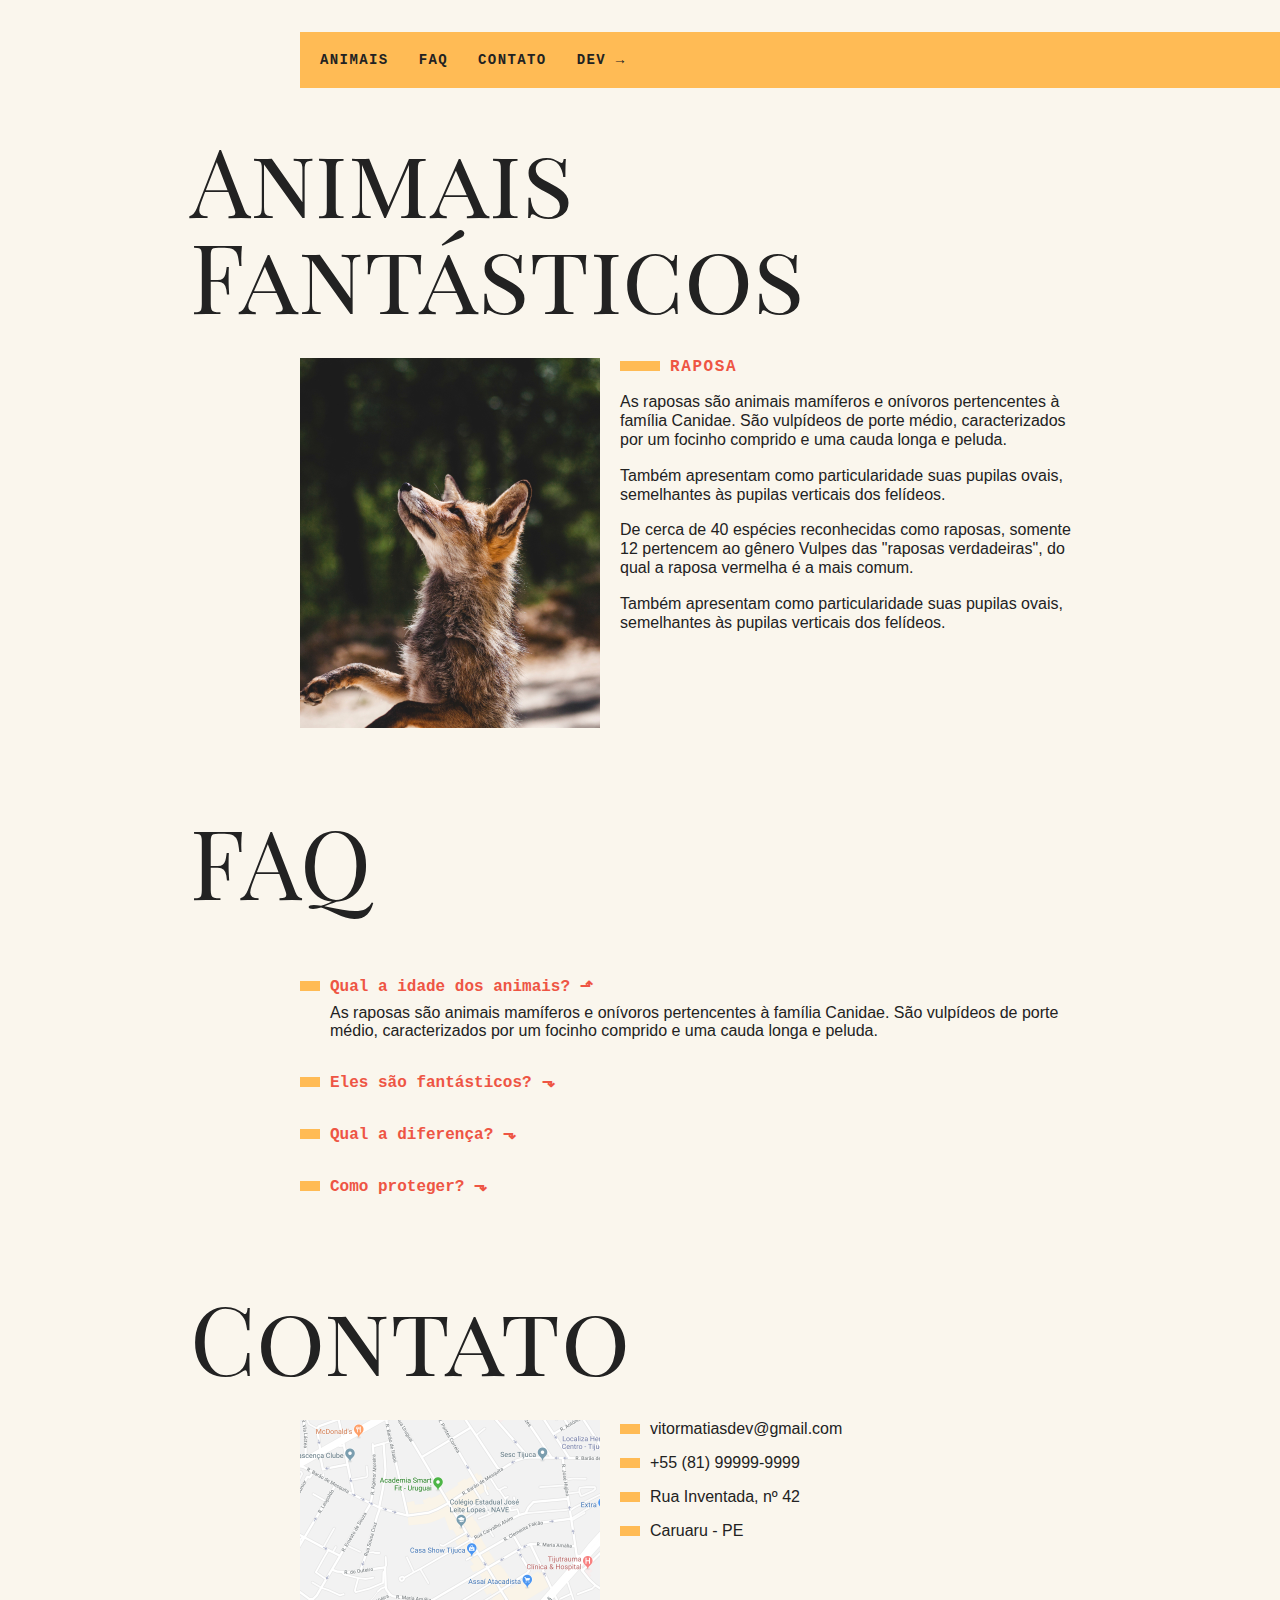
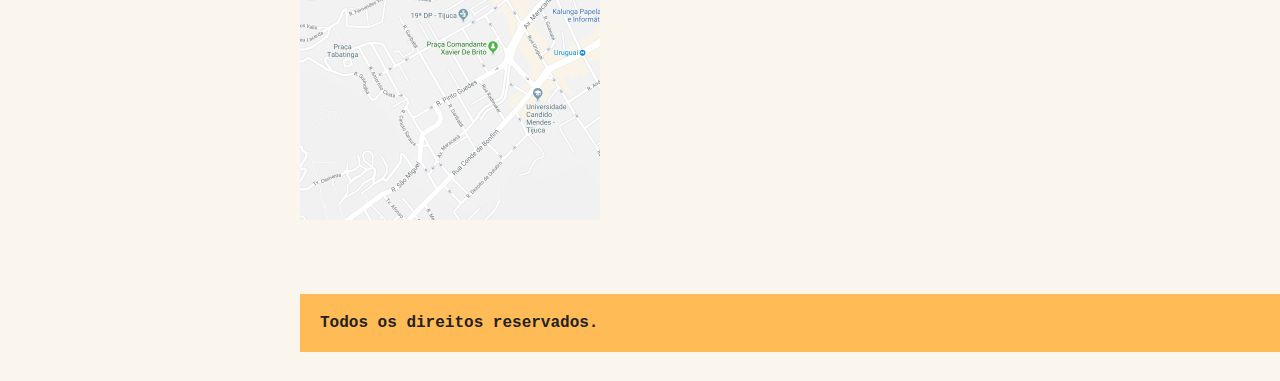
<file: Exercicios/Accordion List/index.html>
<!DOCTYPE html>
<html>
  <head>
    <meta charset="utf-8" />
    <meta http-equiv="X-UA-Compatible" content="IE=edge" />
    <title>Animais Fantásticos</title>
    <meta name="viewport" content="width=device-width, initial-scale=1" />
    <link
      href="https://fonts.googleapis.com/css?family=Playfair+Display+SC"
      rel="stylesheet"
    />
    <link rel="stylesheet" type="text/css" href="css/style.css" />
    <script>
      document.documentElement.className += ' js';
    </script>
  </head>
  <body>
    <nav class="menu">
      <ul>
        <li><a href="#animais">Animais</a></li>
        <li><a href="#faq">Faq</a></li>
        <li><a href="#contato">Contato</a></li>
        <li><a href="https://www.linkedin.com/in/vitormatiasf/">Dev →</a></li>
      </ul>
    </nav>
    <section class="grid-section animais" id="animais">
      <h1 class="titulo">Animais Fantásticos</h1>
      <ul class="animais-lista js-tabmenu">
        <li>
          <img src="img/imagem1.jpg" />
        </li>
        <li>
          <img src="img/imagem2.jpg" />
        </li>
        <li>
          <img src="img/imagem3.jpg" />
        </li>
        <li>
          <img src="img/imagem4.jpg" />
        </li>
        <li>
          <img src="img/imagem5.jpg" />
        </li>
        <li>
          <img src="img/imagem6.jpg" />
        </li>
      </ul>
      <div class="animais-descricao js-tabcontent">
        <section>
          <h2>Raposa</h2>
          <p>
            As raposas são animais mamíferos e onívoros pertencentes à família
            Canidae. São vulpídeos de porte médio, caracterizados por um focinho
            comprido e uma cauda longa e peluda.
          </p>
          <p>
            Também apresentam como particularidade suas pupilas ovais,
            semelhantes às pupilas verticais dos felídeos.
          </p>
          <p>
            De cerca de 40 espécies reconhecidas como raposas, somente 12
            pertencem ao gênero Vulpes das "raposas verdadeiras", do qual a
            raposa vermelha é a mais comum.
          </p>
          <p>
            Também apresentam como particularidade suas pupilas ovais,
            semelhantes às pupilas verticais dos felídeos.
          </p>
        </section>

        <section>
          <h2>Esquilo</h2>
          <p>
            As raposas são animais mamíferos e onívoros pertencentes à família
            Canidae. São vulpídeos de porte médio, caracterizados por um focinho
            comprido e uma cauda longa e peluda.
          </p>
          <p>
            Também apresentam como particularidade suas pupilas ovais,
            semelhantes às pupilas verticais dos felídeos.
          </p>
          <p>
            De cerca de 40 espécies reconhecidas como raposas, somente 12
            pertencem ao gênero Vulpes das "raposas verdadeiras", do qual a
            raposa vermelha é a mais comum.
          </p>
          <p>
            Também apresentam como particularidade suas pupilas ovais,
            semelhantes às pupilas verticais dos felídeos.
          </p>
        </section>
        <section>
          <h2>Urso</h2>
          <p>
            As raposas são animais mamíferos e onívoros pertencentes à família
            Canidae. São vulpídeos de porte médio, caracterizados por um focinho
            comprido e uma cauda longa e peluda.
          </p>
          <p>
            Também apresentam como particularidade suas pupilas ovais,
            semelhantes às pupilas verticais dos felídeos.
          </p>
          <p>
            De cerca de 40 espécies reconhecidas como raposas, somente 12
            pertencem ao gênero Vulpes das "raposas verdadeiras", do qual a
            raposa vermelha é a mais comum.
          </p>
          <p>
            Também apresentam como particularidade suas pupilas ovais,
            semelhantes às pupilas verticais dos felídeos.
          </p>
        </section>
        <section>
          <h2>Lobo</h2>
          <p>
            As raposas são animais mamíferos e onívoros pertencentes à família
            Canidae. São vulpídeos de porte médio, caracterizados por um focinho
            comprido e uma cauda longa e peluda.
          </p>
          <p>
            Também apresentam como particularidade suas pupilas ovais,
            semelhantes às pupilas verticais dos felídeos.
          </p>
          <p>
            De cerca de 40 espécies reconhecidas como raposas, somente 12
            pertencem ao gênero Vulpes das "raposas verdadeiras", do qual a
            raposa vermelha é a mais comum.
          </p>
          <p>
            Também apresentam como particularidade suas pupilas ovais,
            semelhantes às pupilas verticais dos felídeos.
          </p>
        </section>
        <section>
          <h2>Macaco</h2>
          <p>
            As raposas são animais mamíferos e onívoros pertencentes à família
            Canidae. São vulpídeos de porte médio, caracterizados por um focinho
            comprido e uma cauda longa e peluda.
          </p>
          <p>
            Também apresentam como particularidade suas pupilas ovais,
            semelhantes às pupilas verticais dos felídeos.
          </p>
          <p>
            De cerca de 40 espécies reconhecidas como raposas, somente 12
            pertencem ao gênero Vulpes das "raposas verdadeiras", do qual a
            raposa vermelha é a mais comum.
          </p>
          <p>
            Também apresentam como particularidade suas pupilas ovais,
            semelhantes às pupilas verticais dos felídeos.
          </p>
        </section>
        <section>
          <h2>Leão</h2>
          <p>
            As raposas são animais mamíferos e onívoros pertencentes à família
            Canidae. São vulpídeos de porte médio, caracterizados por um focinho
            comprido e uma cauda longa e peluda.
          </p>
          <p>
            Também apresentam como particularidade suas pupilas ovais,
            semelhantes às pupilas verticais dos felídeos.
          </p>
          <p>
            De cerca de 40 espécies reconhecidas como raposas, somente 12
            pertencem ao gênero Vulpes das "raposas verdadeiras", do qual a
            raposa vermelha é a mais comum.
          </p>
          <p>
            Também apresentam como particularidade suas pupilas ovais,
            semelhantes às pupilas verticais dos felídeos.
          </p>
        </section>
      </div>
    </section>

    <section class="grid-section faq" id="faq">
      <h1 class="titulo">FAQ</h1>
      <dl class="faq-lista js-accordion">
        <dt>Qual a idade dos animais?</dt>
        <dd>
          As raposas são animais mamíferos e onívoros pertencentes à família
          Canidae. São vulpídeos de porte médio, caracterizados por um focinho
          comprido e uma cauda longa e peluda.
        </dd>
        <dt>Eles são fantásticos?</dt>
        <dd>
          Também apresentam como particularidade suas pupilas ovais, semelhantes
          às pupilas verticais dos felídeos.
        </dd>
        <dt>Qual a diferença?</dt>
        <dd>
          As raposas são animais mamíferos e onívoros pertencentes à família
          Canidae. São vulpídeos de porte médio, caracterizados por um focinho
          comprido e uma cauda longa e peluda.
        </dd>
        <dt>Como proteger?</dt>
        <dd>
          Também apresentam como particularidade suas pupilas ovais, semelhantes
          às pupilas verticais dos felídeos.
        </dd>
      </dl>
    </section>

    <section class="grid-section contato" id="contato">
      <h1 class="titulo">Contato</h1>
      <div class="mapa">
        <img src="img/mapa.png" />
      </div>
      <ul class="dados">
        <li>vitormatiasdev@gmail.com</li>
        <li>+55 (81) 99999-9999</li>
        <li>Rua Inventada, nº 42</li>
        <li>Caruaru - PE</li>
      </ul>
    </section>

    <footer class="copy">
      <p>Todos os direitos reservados.</p>
    </footer>

    <script src="script.js"></script>
  </body>
</html>
</file>
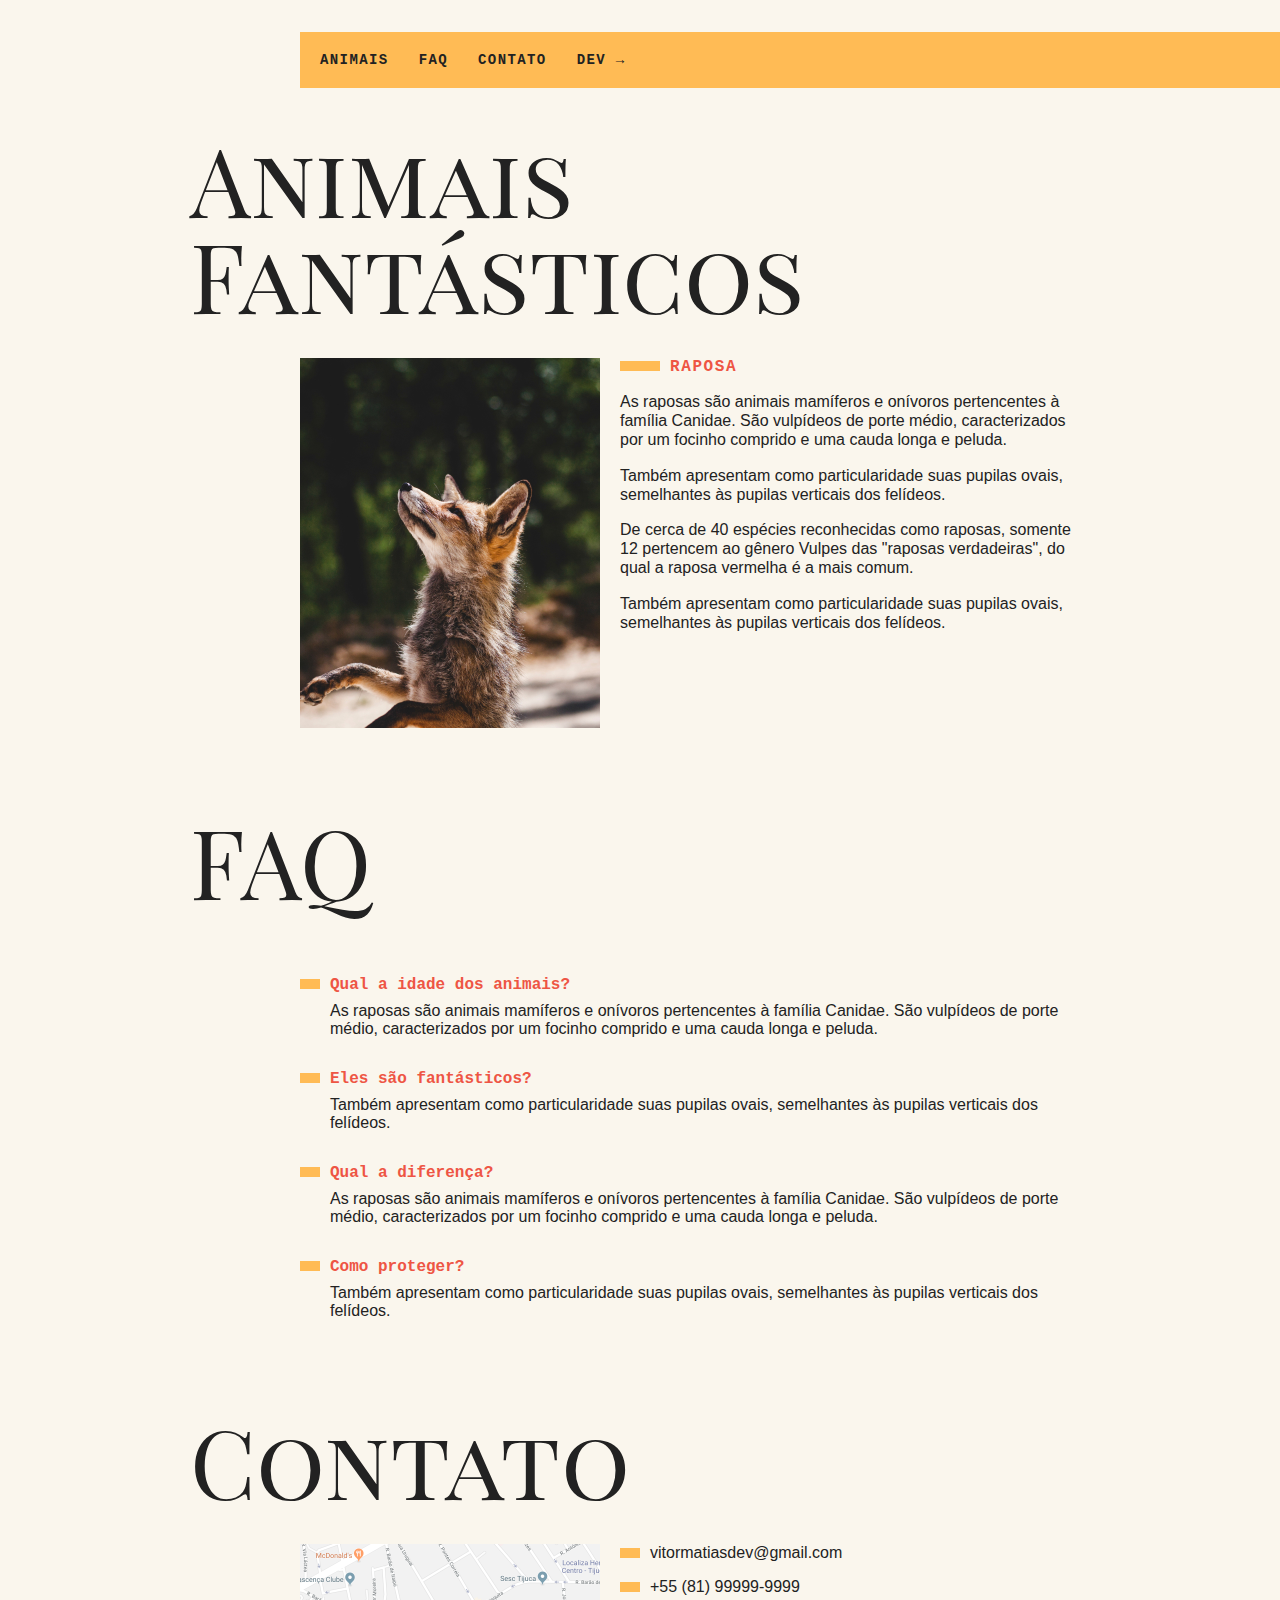
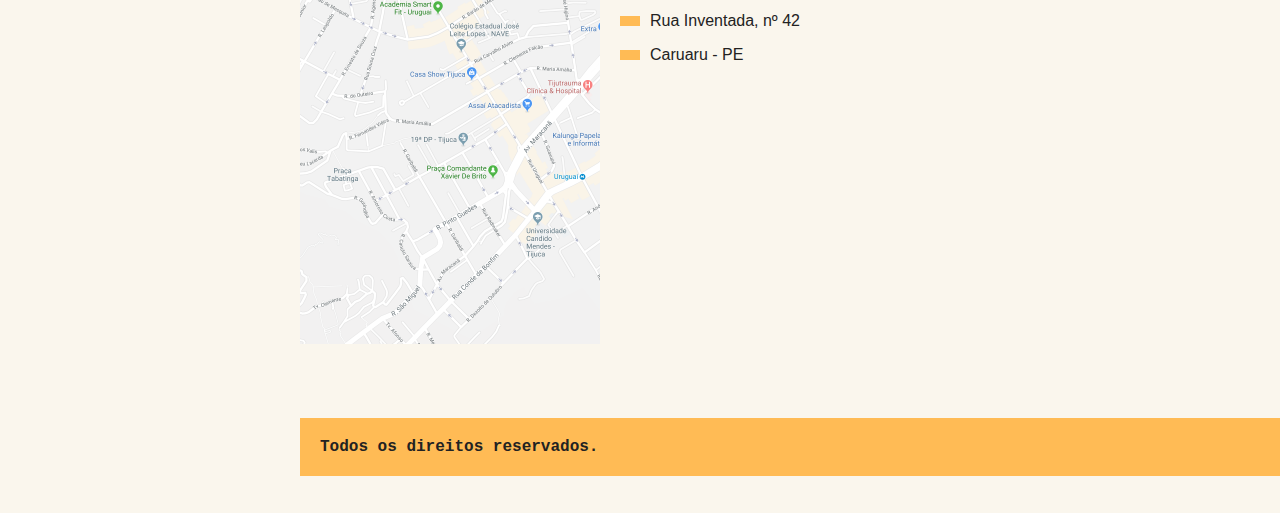
<file: Exercicios/Navegacao por Tab/index.html>
<!DOCTYPE html>
<html>
  <head>
    <meta charset="utf-8" />
    <meta http-equiv="X-UA-Compatible" content="IE=edge" />
    <title>Animais Fantásticos</title>
    <meta name="viewport" content="width=device-width, initial-scale=1" />
    <link
      href="https://fonts.googleapis.com/css?family=Playfair+Display+SC"
      rel="stylesheet"
    />
    <link rel="stylesheet" type="text/css" href="css/style.css" />
    <script>
      document.documentElement.className += ' js';
    </script>
  </head>
  <body>
    <nav class="menu">
      <ul>
        <li><a href="#animais">Animais</a></li>
        <li><a href="#faq">Faq</a></li>
        <li><a href="#contato">Contato</a></li>
        <li><a href="https://www.linkedin.com/in/vitormatiasf/">Dev →</a></li>
      </ul>
    </nav>
    <section class="grid-section animais" id="animais">
      <h1 class="titulo">Animais Fantásticos</h1>
      <ul class="animais-lista js-tabmenu">
        <li>
          <img src="img/imagem1.jpg" />
        </li>
        <li>
          <img src="img/imagem2.jpg" />
        </li>
        <li>
          <img src="img/imagem3.jpg" />
        </li>
        <li>
          <img src="img/imagem4.jpg" />
        </li>
        <li>
          <img src="img/imagem5.jpg" />
        </li>
        <li>
          <img src="img/imagem6.jpg" />
        </li>
      </ul>
      <div class="animais-descricao js-tabcontent">
        <section>
          <h2>Raposa</h2>
          <p>
            As raposas são animais mamíferos e onívoros pertencentes à família
            Canidae. São vulpídeos de porte médio, caracterizados por um focinho
            comprido e uma cauda longa e peluda.
          </p>
          <p>
            Também apresentam como particularidade suas pupilas ovais,
            semelhantes às pupilas verticais dos felídeos.
          </p>
          <p>
            De cerca de 40 espécies reconhecidas como raposas, somente 12
            pertencem ao gênero Vulpes das "raposas verdadeiras", do qual a
            raposa vermelha é a mais comum.
          </p>
          <p>
            Também apresentam como particularidade suas pupilas ovais,
            semelhantes às pupilas verticais dos felídeos.
          </p>
        </section>

        <section>
          <h2>Esquilo</h2>
          <p>
            As raposas são animais mamíferos e onívoros pertencentes à família
            Canidae. São vulpídeos de porte médio, caracterizados por um focinho
            comprido e uma cauda longa e peluda.
          </p>
          <p>
            Também apresentam como particularidade suas pupilas ovais,
            semelhantes às pupilas verticais dos felídeos.
          </p>
          <p>
            De cerca de 40 espécies reconhecidas como raposas, somente 12
            pertencem ao gênero Vulpes das "raposas verdadeiras", do qual a
            raposa vermelha é a mais comum.
          </p>
          <p>
            Também apresentam como particularidade suas pupilas ovais,
            semelhantes às pupilas verticais dos felídeos.
          </p>
        </section>
        <section>
          <h2>Urso</h2>
          <p>
            As raposas são animais mamíferos e onívoros pertencentes à família
            Canidae. São vulpídeos de porte médio, caracterizados por um focinho
            comprido e uma cauda longa e peluda.
          </p>
          <p>
            Também apresentam como particularidade suas pupilas ovais,
            semelhantes às pupilas verticais dos felídeos.
          </p>
          <p>
            De cerca de 40 espécies reconhecidas como raposas, somente 12
            pertencem ao gênero Vulpes das "raposas verdadeiras", do qual a
            raposa vermelha é a mais comum.
          </p>
          <p>
            Também apresentam como particularidade suas pupilas ovais,
            semelhantes às pupilas verticais dos felídeos.
          </p>
        </section>
        <section>
          <h2>Lobo</h2>
          <p>
            As raposas são animais mamíferos e onívoros pertencentes à família
            Canidae. São vulpídeos de porte médio, caracterizados por um focinho
            comprido e uma cauda longa e peluda.
          </p>
          <p>
            Também apresentam como particularidade suas pupilas ovais,
            semelhantes às pupilas verticais dos felídeos.
          </p>
          <p>
            De cerca de 40 espécies reconhecidas como raposas, somente 12
            pertencem ao gênero Vulpes das "raposas verdadeiras", do qual a
            raposa vermelha é a mais comum.
          </p>
          <p>
            Também apresentam como particularidade suas pupilas ovais,
            semelhantes às pupilas verticais dos felídeos.
          </p>
        </section>
        <section>
          <h2>Macaco</h2>
          <p>
            As raposas são animais mamíferos e onívoros pertencentes à família
            Canidae. São vulpídeos de porte médio, caracterizados por um focinho
            comprido e uma cauda longa e peluda.
          </p>
          <p>
            Também apresentam como particularidade suas pupilas ovais,
            semelhantes às pupilas verticais dos felídeos.
          </p>
          <p>
            De cerca de 40 espécies reconhecidas como raposas, somente 12
            pertencem ao gênero Vulpes das "raposas verdadeiras", do qual a
            raposa vermelha é a mais comum.
          </p>
          <p>
            Também apresentam como particularidade suas pupilas ovais,
            semelhantes às pupilas verticais dos felídeos.
          </p>
        </section>
        <section>
          <h2>Leão</h2>
          <p>
            As raposas são animais mamíferos e onívoros pertencentes à família
            Canidae. São vulpídeos de porte médio, caracterizados por um focinho
            comprido e uma cauda longa e peluda.
          </p>
          <p>
            Também apresentam como particularidade suas pupilas ovais,
            semelhantes às pupilas verticais dos felídeos.
          </p>
          <p>
            De cerca de 40 espécies reconhecidas como raposas, somente 12
            pertencem ao gênero Vulpes das "raposas verdadeiras", do qual a
            raposa vermelha é a mais comum.
          </p>
          <p>
            Também apresentam como particularidade suas pupilas ovais,
            semelhantes às pupilas verticais dos felídeos.
          </p>
        </section>
      </div>
    </section>

    <section class="grid-section faq" id="faq">
      <h1 class="titulo">FAQ</h1>
      <dl class="faq-lista">
        <dt>Qual a idade dos animais?</dt>
        <dd>
          As raposas são animais mamíferos e onívoros pertencentes à família
          Canidae. São vulpídeos de porte médio, caracterizados por um focinho
          comprido e uma cauda longa e peluda.
        </dd>
        <dt>Eles são fantásticos?</dt>
        <dd>
          Também apresentam como particularidade suas pupilas ovais, semelhantes
          às pupilas verticais dos felídeos.
        </dd>
        <dt>Qual a diferença?</dt>
        <dd>
          As raposas são animais mamíferos e onívoros pertencentes à família
          Canidae. São vulpídeos de porte médio, caracterizados por um focinho
          comprido e uma cauda longa e peluda.
        </dd>
        <dt>Como proteger?</dt>
        <dd>
          Também apresentam como particularidade suas pupilas ovais, semelhantes
          às pupilas verticais dos felídeos.
        </dd>
      </dl>
    </section>

    <section class="grid-section contato" id="contato">
      <h1 class="titulo">Contato</h1>
      <div class="mapa">
        <img src="img/mapa.png" />
      </div>
      <ul class="dados">
        <li>vitormatiasdev@gmail.com</li>
        <li>+55 (81) 99999-9999</li>
        <li>Rua Inventada, nº 42</li>
        <li>Caruaru - PE</li>
      </ul>
    </section>

    <footer class="copy">
      <p>Todos os direitos reservados.</p>
    </footer>

    <script src="script.js"></script>
  </body>
</html>
</file>
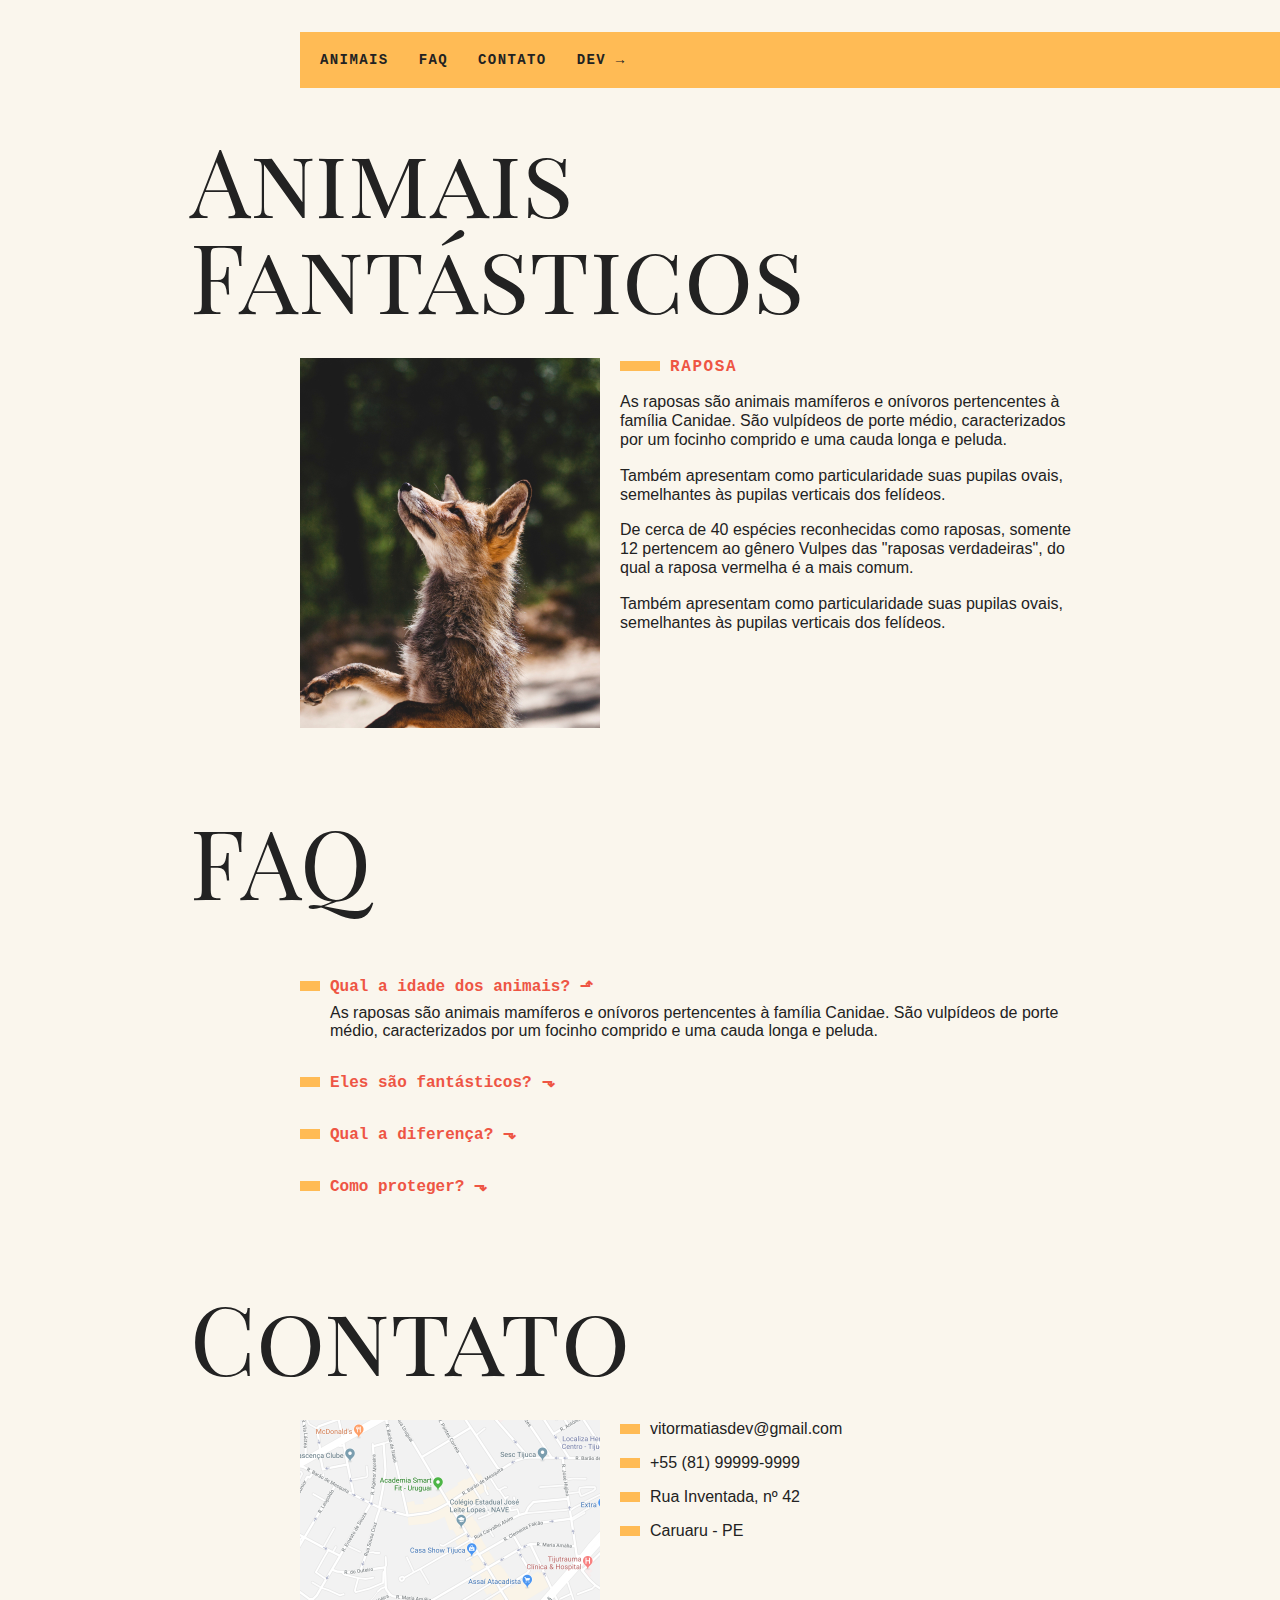
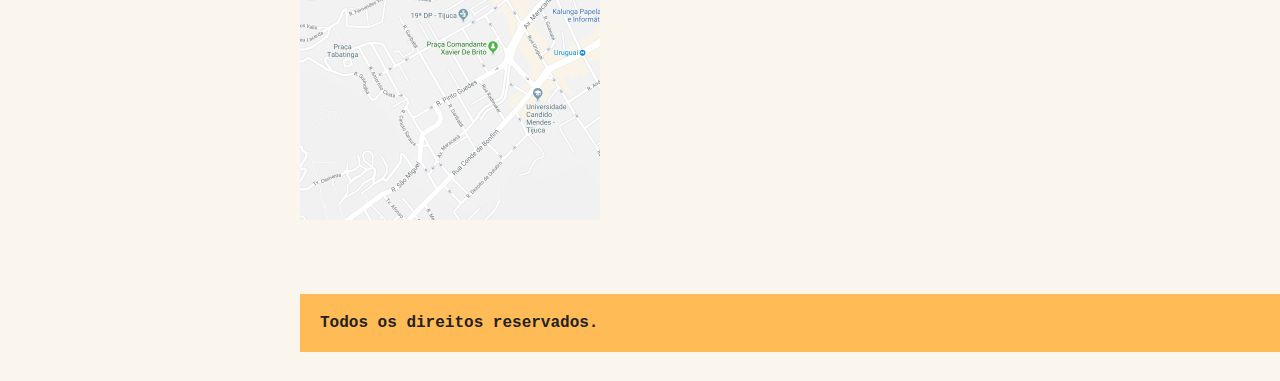
<file: Exercicios/Scroll Suave Link Interno/index.html>
<!DOCTYPE html>
<html>
  <head>
    <meta charset="utf-8" />
    <meta http-equiv="X-UA-Compatible" content="IE=edge" />
    <title>Animais Fantásticos</title>
    <meta name="viewport" content="width=device-width, initial-scale=1" />
    <link
      href="https://fonts.googleapis.com/css?family=Playfair+Display+SC"
      rel="stylesheet"
    />
    <link rel="stylesheet" type="text/css" href="css/style.css" />
    <script>
      document.documentElement.className += ' js';
    </script>
  </head>
  <body>
    <nav class="menu js-menu">
      <ul>
        <li><a href="#animais">Animais</a></li>
        <li><a href="#faq">Faq</a></li>
        <li><a href="#contato">Contato</a></li>
        <li><a href="https://www.linkedin.com/in/vitormatiasf/">Dev →</a></li>
      </ul>
    </nav>
    <section class="grid-section animais" id="animais">
      <h1 class="titulo">Animais Fantásticos</h1>
      <ul class="animais-lista js-tabmenu">
        <li>
          <img src="img/imagem1.jpg" />
        </li>
        <li>
          <img src="img/imagem2.jpg" />
        </li>
        <li>
          <img src="img/imagem3.jpg" />
        </li>
        <li>
          <img src="img/imagem4.jpg" />
        </li>
        <li>
          <img src="img/imagem5.jpg" />
        </li>
        <li>
          <img src="img/imagem6.jpg" />
        </li>
      </ul>
      <div class="animais-descricao js-tabcontent">
        <section>
          <h2>Raposa</h2>
          <p>
            As raposas são animais mamíferos e onívoros pertencentes à família
            Canidae. São vulpídeos de porte médio, caracterizados por um focinho
            comprido e uma cauda longa e peluda.
          </p>
          <p>
            Também apresentam como particularidade suas pupilas ovais,
            semelhantes às pupilas verticais dos felídeos.
          </p>
          <p>
            De cerca de 40 espécies reconhecidas como raposas, somente 12
            pertencem ao gênero Vulpes das "raposas verdadeiras", do qual a
            raposa vermelha é a mais comum.
          </p>
          <p>
            Também apresentam como particularidade suas pupilas ovais,
            semelhantes às pupilas verticais dos felídeos.
          </p>
        </section>

        <section>
          <h2>Esquilo</h2>
          <p>
            As raposas são animais mamíferos e onívoros pertencentes à família
            Canidae. São vulpídeos de porte médio, caracterizados por um focinho
            comprido e uma cauda longa e peluda.
          </p>
          <p>
            Também apresentam como particularidade suas pupilas ovais,
            semelhantes às pupilas verticais dos felídeos.
          </p>
          <p>
            De cerca de 40 espécies reconhecidas como raposas, somente 12
            pertencem ao gênero Vulpes das "raposas verdadeiras", do qual a
            raposa vermelha é a mais comum.
          </p>
          <p>
            Também apresentam como particularidade suas pupilas ovais,
            semelhantes às pupilas verticais dos felídeos.
          </p>
        </section>
        <section>
          <h2>Urso</h2>
          <p>
            As raposas são animais mamíferos e onívoros pertencentes à família
            Canidae. São vulpídeos de porte médio, caracterizados por um focinho
            comprido e uma cauda longa e peluda.
          </p>
          <p>
            Também apresentam como particularidade suas pupilas ovais,
            semelhantes às pupilas verticais dos felídeos.
          </p>
          <p>
            De cerca de 40 espécies reconhecidas como raposas, somente 12
            pertencem ao gênero Vulpes das "raposas verdadeiras", do qual a
            raposa vermelha é a mais comum.
          </p>
          <p>
            Também apresentam como particularidade suas pupilas ovais,
            semelhantes às pupilas verticais dos felídeos.
          </p>
        </section>
        <section>
          <h2>Lobo</h2>
          <p>
            As raposas são animais mamíferos e onívoros pertencentes à família
            Canidae. São vulpídeos de porte médio, caracterizados por um focinho
            comprido e uma cauda longa e peluda.
          </p>
          <p>
            Também apresentam como particularidade suas pupilas ovais,
            semelhantes às pupilas verticais dos felídeos.
          </p>
          <p>
            De cerca de 40 espécies reconhecidas como raposas, somente 12
            pertencem ao gênero Vulpes das "raposas verdadeiras", do qual a
            raposa vermelha é a mais comum.
          </p>
          <p>
            Também apresentam como particularidade suas pupilas ovais,
            semelhantes às pupilas verticais dos felídeos.
          </p>
        </section>
        <section>
          <h2>Macaco</h2>
          <p>
            As raposas são animais mamíferos e onívoros pertencentes à família
            Canidae. São vulpídeos de porte médio, caracterizados por um focinho
            comprido e uma cauda longa e peluda.
          </p>
          <p>
            Também apresentam como particularidade suas pupilas ovais,
            semelhantes às pupilas verticais dos felídeos.
          </p>
          <p>
            De cerca de 40 espécies reconhecidas como raposas, somente 12
            pertencem ao gênero Vulpes das "raposas verdadeiras", do qual a
            raposa vermelha é a mais comum.
          </p>
          <p>
            Também apresentam como particularidade suas pupilas ovais,
            semelhantes às pupilas verticais dos felídeos.
          </p>
        </section>
        <section>
          <h2>Leão</h2>
          <p>
            As raposas são animais mamíferos e onívoros pertencentes à família
            Canidae. São vulpídeos de porte médio, caracterizados por um focinho
            comprido e uma cauda longa e peluda.
          </p>
          <p>
            Também apresentam como particularidade suas pupilas ovais,
            semelhantes às pupilas verticais dos felídeos.
          </p>
          <p>
            De cerca de 40 espécies reconhecidas como raposas, somente 12
            pertencem ao gênero Vulpes das "raposas verdadeiras", do qual a
            raposa vermelha é a mais comum.
          </p>
          <p>
            Também apresentam como particularidade suas pupilas ovais,
            semelhantes às pupilas verticais dos felídeos.
          </p>
        </section>
      </div>
    </section>

    <section class="grid-section faq" id="faq">
      <h1 class="titulo">FAQ</h1>
      <dl class="faq-lista js-accordion">
        <dt>Qual a idade dos animais?</dt>
        <dd>
          As raposas são animais mamíferos e onívoros pertencentes à família
          Canidae. São vulpídeos de porte médio, caracterizados por um focinho
          comprido e uma cauda longa e peluda.
        </dd>
        <dt>Eles são fantásticos?</dt>
        <dd>
          Também apresentam como particularidade suas pupilas ovais, semelhantes
          às pupilas verticais dos felídeos.
        </dd>
        <dt>Qual a diferença?</dt>
        <dd>
          As raposas são animais mamíferos e onívoros pertencentes à família
          Canidae. São vulpídeos de porte médio, caracterizados por um focinho
          comprido e uma cauda longa e peluda.
        </dd>
        <dt>Como proteger?</dt>
        <dd>
          Também apresentam como particularidade suas pupilas ovais, semelhantes
          às pupilas verticais dos felídeos.
        </dd>
      </dl>
    </section>

    <section class="grid-section contato" id="contato">
      <h1 class="titulo">Contato</h1>
      <div class="mapa">
        <img src="img/mapa.png" />
      </div>
      <ul class="dados">
        <li>vitormatiasdev@gmail.com</li>
        <li>+55 (81) 99999-9999</li>
        <li>Rua Inventada, nº 42</li>
        <li>Caruaru - PE</li>
      </ul>
    </section>

    <footer class="copy">
      <p>Todos os direitos reservados.</p>
    </footer>

    <script src="script.js"></script>
  </body>
</html>
</file>
<file: Exercicios/Accordion List/css/style.css>
body,
h1,
h2,
ul,
li,
p,
dd,
dt,
dl {
  margin: 0px;
  padding: 0px;
}

img {
  display: block;
  max-width: 100%;
}

ul {
  list-style: none;
}

body {
  background: #faf6ed;
  color: #222;
  -webkit-font-smoothing: antialiased;
  display: grid;
  grid-template-columns: 1fr 120px minmax(300px, 800px) 1fr;
}

.menu {
  grid-column: 3 / 5;
  margin-top: 2rem;
  margin-bottom: 2rem;
  background: #fb5;
}

.menu ul {
  display: flex;
  flex-wrap: wrap;
  padding: 10px;
}

.menu li a {
  display: block;
  padding: 10px;
  margin-right: 10px;
  color: #222;
  text-decoration: none;
  font-family: 'IBM Plex Mono', monospace;
  font-weight: bold;
  text-transform: uppercase;
  font-size: 0.875rem;
  letter-spacing: 0.1em;
}

.grid-section {
  grid-column: 2 / 4;
  width: 100%;
  box-sizing: border-box;
  padding: 10px;
  display: grid;
  grid-template-columns: 90px 300px 1fr;
  grid-gap: 20px;
  margin-bottom: 4rem;
}

.titulo {
  font-family: 'Playfair Display SC', georgia;
  font-size: 6rem;
  line-height: 1;
  font-weight: 400;
  margin-bottom: 1rem;
  grid-column: 1 / 4;
}

.animais h2 {
  font-family: 'IBM Plex Mono', monospace;
  font-size: 1rem;
  text-transform: uppercase;
  letter-spacing: 0.1em;
  margin-bottom: 1rem;
  color: #e54;
}

.animais h2::before {
  content: '';
  display: inline-block;
  width: 40px;
  height: 10px;
  margin-right: 10px;
  background: #fb5;
}

.animais p {
  font-family: Helvetica, Arial;
  line-height: 1.2;
  margin-bottom: 1rem;
}

.animais-lista {
  height: 370px;
  overflow-y: scroll;
  grid-column: 2;
}

.animais-lista li {
  cursor: pointer;
}

.animais-lista::-webkit-scrollbar {
  width: 18px;
}

.animais-lista::-webkit-scrollbar-thumb {
  background: #fb5;
  border-left: 4px solid #faf6ed;
  border-right: 4px solid #faf6ed;
}

.animais-lista::-webkit-scrollbar-track {
  background: #faf6ed;
}

.animais-descricao {
  grid-column: 3;
}

.animais-descricao section {
  margin-bottom: 3rem;
}

.faq-lista {
  grid-column: 2 / 4;
}

.faq-lista dt {
  font-family: 'IBM Plex Mono', monospace;
  font-weight: bold;
  margin-top: 2rem;
  margin-bottom: 0.5rem;
  color: #e54;
}

.faq-lista dt::before {
  content: '';
  display: inline-block;
  width: 20px;
  height: 10px;
  margin-right: 10px;
  background: #fb5;
}

.faq-lista dd {
  font-family: Helvetica, Arial;
  margin-bottom: 0.5rem;
  margin-left: 30px;
}

.mapa {
  grid-column: 2;
}

.dados {
  grid-column: 3;
}

.dados li {
  margin-bottom: 1rem;
  font-family: Helvetica, Arial;
}

.dados li::before {
  content: '';
  display: inline-block;
  width: 20px;
  height: 10px;
  margin-right: 10px;
  background: #fb5;
}

.copy {
  grid-column: 3/5;
  margin-bottom: 2rem;
  background: #fb5;
}

.copy p {
  padding: 20px;
  font-family: 'IBM Plex Mono', monospace;
  font-weight: bold;
}

@media (max-width: 700px) {
  body {
    grid-template-columns: 1fr;
  }
  .menu,
  .grid-section,
  .copy {
    grid-column: 1;
  }
  .grid-section {
    grid-template-columns: 100px 1fr;
    grid-gap: 10px;
  }
  .animais-lista {
    grid-column: 1;
  }
  .faq-lista,
  .dados,
  .mapa {
    grid-column: 1 / 3;
  }
  .grid-section h1 {
    font-size: 3rem;
  }
  .menu {
    margin-top: 0px;
  }
  .copy {
    margin-bottom: 0px;
  }
}

html.biggerText {
  font-size: 150%;
}

.js .js-tabcontent section {
  display: none;
}

.js-tabcontent section.ativo {
  display: block !important;
  animation: show 0.5s forwards;
}

@keyframes show {
  from {
    opacity: 0;
    transform: translate3d(-30px, 0, 0);
  }
  to {
    opacity: 1;
    transform: translate3d(0, 0, 0);
  }
}

.js .js-accordion dd {
  display: none;
}

.js-accordion dt::after {
  content: '⬎';
  margin-left: 10px;
}

.js-accordion dt.ativo::after {
  content: '⬏';
}

.js-accordion dd.ativo {
  display: block;
  animation: slideDown 0.5s forwards;
}

@keyframes slideDown {
  from {
    opacity: 0;
    max-height: 0;
  }
  to {
    opacity: 1;
    max-height: 200px;
  }
}
</file>
<file: Exercicios/Navegacao por Tab/css/style.css>
body,
h1,
h2,
ul,
li,
p,
dd,
dt,
dl {
  margin: 0px;
  padding: 0px;
}

img {
  display: block;
  max-width: 100%;
}

ul {
  list-style: none;
}

body {
  background: #faf6ed;
  color: #222;
  -webkit-font-smoothing: antialiased;
  display: grid;
  grid-template-columns: 1fr 120px minmax(300px, 800px) 1fr;
}

.menu {
  grid-column: 3 / 5;
  margin-top: 2rem;
  margin-bottom: 2rem;
  background: #fb5;
}

.menu ul {
  display: flex;
  flex-wrap: wrap;
  padding: 10px;
}

.menu li a {
  display: block;
  padding: 10px;
  margin-right: 10px;
  color: #222;
  text-decoration: none;
  font-family: 'IBM Plex Mono', monospace;
  font-weight: bold;
  text-transform: uppercase;
  font-size: 0.875rem;
  letter-spacing: 0.1em;
}

.grid-section {
  grid-column: 2 / 4;
  width: 100%;
  box-sizing: border-box;
  padding: 10px;
  display: grid;
  grid-template-columns: 90px 300px 1fr;
  grid-gap: 20px;
  margin-bottom: 4rem;
}

.titulo {
  font-family: 'Playfair Display SC', georgia;
  font-size: 6rem;
  line-height: 1;
  font-weight: 400;
  margin-bottom: 1rem;
  grid-column: 1 / 4;
}

.animais h2 {
  font-family: 'IBM Plex Mono', monospace;
  font-size: 1rem;
  text-transform: uppercase;
  letter-spacing: 0.1em;
  margin-bottom: 1rem;
  color: #e54;
}

.animais h2::before {
  content: '';
  display: inline-block;
  width: 40px;
  height: 10px;
  margin-right: 10px;
  background: #fb5;
}

.animais p {
  font-family: Helvetica, Arial;
  line-height: 1.2;
  margin-bottom: 1rem;
}

.animais-lista {
  height: 370px;
  overflow-y: scroll;
  grid-column: 2;
}

.animais-lista li {
  cursor: pointer;
}

.animais-lista::-webkit-scrollbar {
  width: 18px;
}

.animais-lista::-webkit-scrollbar-thumb {
  background: #fb5;
  border-left: 4px solid #faf6ed;
  border-right: 4px solid #faf6ed;
}

.animais-lista::-webkit-scrollbar-track {
  background: #faf6ed;
}

.animais-descricao {
  grid-column: 3;
}

.animais-descricao section {
  margin-bottom: 3rem;
}

.faq-lista {
  grid-column: 2 / 4;
}

.faq-lista dt {
  font-family: 'IBM Plex Mono', monospace;
  font-weight: bold;
  margin-top: 2rem;
  margin-bottom: 0.5rem;
  color: #e54;
}

.faq-lista dt::before {
  content: '';
  display: inline-block;
  width: 20px;
  height: 10px;
  margin-right: 10px;
  background: #fb5;
}

.faq-lista dd {
  font-family: Helvetica, Arial;
  margin-bottom: 0.5rem;
  margin-left: 30px;
}

.mapa {
  grid-column: 2;
}

.dados {
  grid-column: 3;
}

.dados li {
  margin-bottom: 1rem;
  font-family: Helvetica, Arial;
}

.dados li::before {
  content: '';
  display: inline-block;
  width: 20px;
  height: 10px;
  margin-right: 10px;
  background: #fb5;
}

.copy {
  grid-column: 3/5;
  margin-bottom: 2rem;
  background: #fb5;
}

.copy p {
  padding: 20px;
  font-family: 'IBM Plex Mono', monospace;
  font-weight: bold;
}

@media (max-width: 700px) {
  body {
    grid-template-columns: 1fr;
  }
  .menu,
  .grid-section,
  .copy {
    grid-column: 1;
  }
  .grid-section {
    grid-template-columns: 100px 1fr;
    grid-gap: 10px;
  }
  .animais-lista {
    grid-column: 1;
  }
  .faq-lista,
  .dados,
  .mapa {
    grid-column: 1 / 3;
  }
  .grid-section h1 {
    font-size: 3rem;
  }
  .menu {
    margin-top: 0px;
  }
  .copy {
    margin-bottom: 0px;
  }
}

html.biggerText {
  font-size: 150%;
}

.js .js-tabcontent section {
  display: none;
}

.js-tabcontent section.ativo {
  display: block !important;
  animation: show 0.5s forwards;
}

@keyframes show {
  from {
    opacity: 0;
    transform: translate3d(-30px, 0, 0);
  }
  to {
    opacity: 1;
    transform: translate3d(0, 0, 0);
  }
}
</file>
<file: Exercicios/Scroll Suave Link Interno/css/style.css>
body,
h1,
h2,
ul,
li,
p,
dd,
dt,
dl {
  margin: 0px;
  padding: 0px;
}

img {
  display: block;
  max-width: 100%;
}

ul {
  list-style: none;
}

body {
  background: #faf6ed;
  color: #222;
  -webkit-font-smoothing: antialiased;
  display: grid;
  grid-template-columns: 1fr 120px minmax(300px, 800px) 1fr;
}

.menu {
  grid-column: 3 / 5;
  margin-top: 2rem;
  margin-bottom: 2rem;
  background: #fb5;
}

.menu ul {
  display: flex;
  flex-wrap: wrap;
  padding: 10px;
}

.menu li a {
  display: block;
  padding: 10px;
  margin-right: 10px;
  color: #222;
  text-decoration: none;
  font-family: 'IBM Plex Mono', monospace;
  font-weight: bold;
  text-transform: uppercase;
  font-size: 0.875rem;
  letter-spacing: 0.1em;
}

.grid-section {
  grid-column: 2 / 4;
  width: 100%;
  box-sizing: border-box;
  padding: 10px;
  display: grid;
  grid-template-columns: 90px 300px 1fr;
  grid-gap: 20px;
  margin-bottom: 4rem;
}

.titulo {
  font-family: 'Playfair Display SC', georgia;
  font-size: 6rem;
  line-height: 1;
  font-weight: 400;
  margin-bottom: 1rem;
  grid-column: 1 / 4;
}

.animais h2 {
  font-family: 'IBM Plex Mono', monospace;
  font-size: 1rem;
  text-transform: uppercase;
  letter-spacing: 0.1em;
  margin-bottom: 1rem;
  color: #e54;
}

.animais h2::before {
  content: '';
  display: inline-block;
  width: 40px;
  height: 10px;
  margin-right: 10px;
  background: #fb5;
}

.animais p {
  font-family: Helvetica, Arial;
  line-height: 1.2;
  margin-bottom: 1rem;
}

.animais-lista {
  height: 370px;
  overflow-y: scroll;
  grid-column: 2;
}

.animais-lista li {
  cursor: pointer;
}

.animais-lista::-webkit-scrollbar {
  width: 18px;
}

.animais-lista::-webkit-scrollbar-thumb {
  background: #fb5;
  border-left: 4px solid #faf6ed;
  border-right: 4px solid #faf6ed;
}

.animais-lista::-webkit-scrollbar-track {
  background: #faf6ed;
}

.animais-descricao {
  grid-column: 3;
}

.animais-descricao section {
  margin-bottom: 3rem;
}

.faq-lista {
  grid-column: 2 / 4;
}

.faq-lista dt {
  font-family: 'IBM Plex Mono', monospace;
  font-weight: bold;
  margin-top: 2rem;
  margin-bottom: 0.5rem;
  color: #e54;
}

.faq-lista dt::before {
  content: '';
  display: inline-block;
  width: 20px;
  height: 10px;
  margin-right: 10px;
  background: #fb5;
}

.faq-lista dd {
  font-family: Helvetica, Arial;
  margin-bottom: 0.5rem;
  margin-left: 30px;
}

.mapa {
  grid-column: 2;
}

.dados {
  grid-column: 3;
}

.dados li {
  margin-bottom: 1rem;
  font-family: Helvetica, Arial;
}

.dados li::before {
  content: '';
  display: inline-block;
  width: 20px;
  height: 10px;
  margin-right: 10px;
  background: #fb5;
}

.copy {
  grid-column: 3/5;
  margin-bottom: 2rem;
  background: #fb5;
}

.copy p {
  padding: 20px;
  font-family: 'IBM Plex Mono', monospace;
  font-weight: bold;
}

@media (max-width: 700px) {
  body {
    grid-template-columns: 1fr;
  }
  .menu,
  .grid-section,
  .copy {
    grid-column: 1;
  }
  .grid-section {
    grid-template-columns: 100px 1fr;
    grid-gap: 10px;
  }
  .animais-lista {
    grid-column: 1;
  }
  .faq-lista,
  .dados,
  .mapa {
    grid-column: 1 / 3;
  }
  .grid-section h1 {
    font-size: 3rem;
  }
  .menu {
    margin-top: 0px;
  }
  .copy {
    margin-bottom: 0px;
  }
}

html.biggerText {
  font-size: 150%;
}

.js .js-tabcontent section {
  display: none;
}

.js-tabcontent section.ativo {
  display: block !important;
  animation: show 0.5s forwards;
}

@keyframes show {
  from {
    opacity: 0;
    transform: translate3d(-30px, 0, 0);
  }
  to {
    opacity: 1;
    transform: translate3d(0, 0, 0);
  }
}

.js .js-accordion dd {
  display: none;
}

.js-accordion dt::after {
  content: '⬎';
  margin-left: 10px;
}

.js-accordion dt.ativo::after {
  content: '⬏';
}

.js-accordion dd.ativo {
  display: block;
  animation: slideDown 0.5s forwards;
}

@keyframes slideDown {
  from {
    opacity: 0;
    max-height: 0;
  }
  to {
    opacity: 1;
    max-height: 200px;
  }
}
</file>
